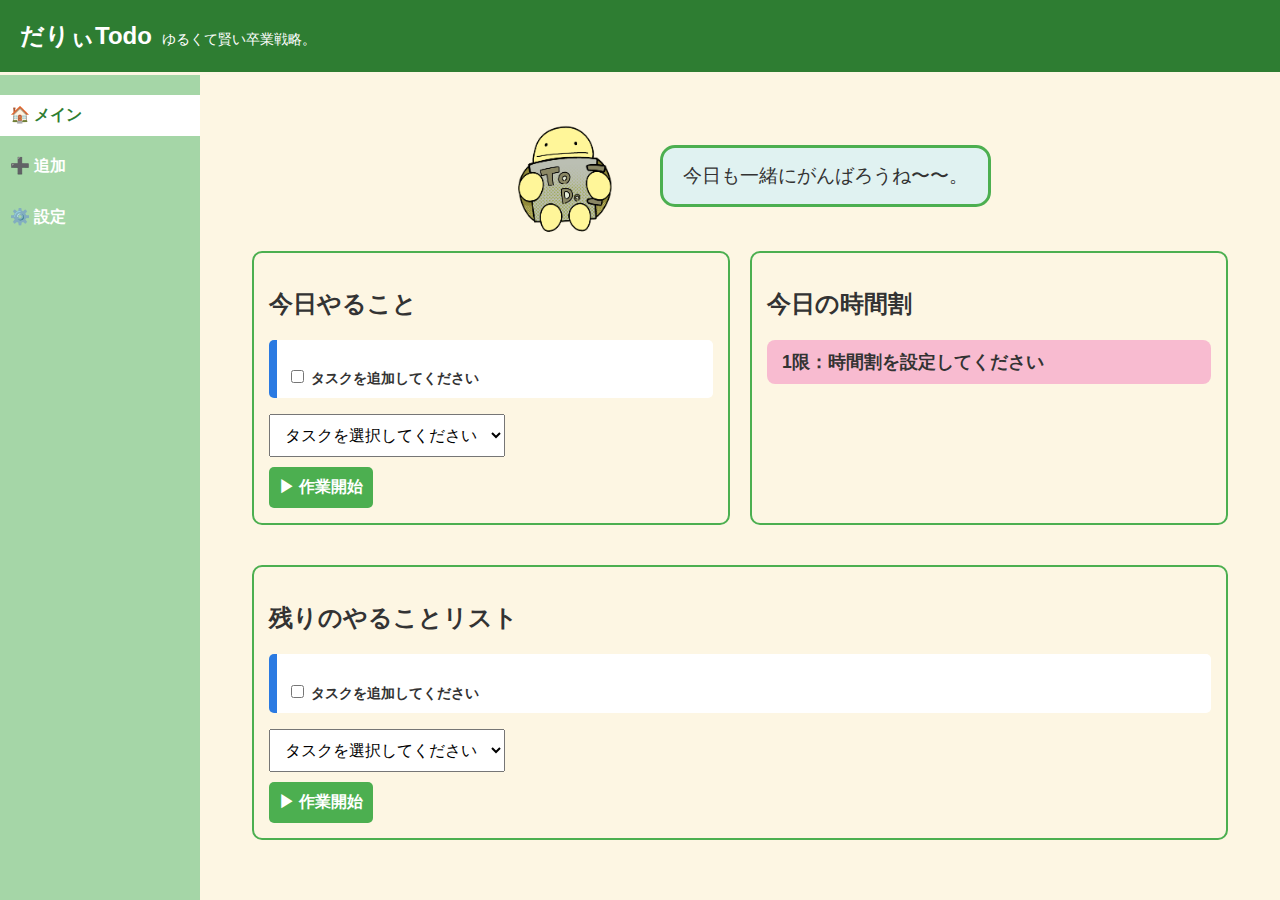
<file: index.html>
<!DOCTYPE html>
<html lang="ja">
<head>
    <meta charset="UTF-8">
    <title>だりぃToDo</title>
    <link rel="stylesheet" href="static/style.css">
    <meta name="viewport" content="width=device-width, initial-scale=1.0">
    <style>
        body {
            margin: 0;
            padding-top: 78px;
            font-family: sans-serif;
        }

        header {
            background-color: #2e7d32;
            color: white;
            padding: 20px;
            position: fixed;
            top: 0;
            left: 0;
            width: 100%;
            z-index: 999;
        }

        header h1 {
            margin: 0;
            color: white;
        }

        header a {
            position: absolute;
            top: 20px;
            right: 20px;
            background: white;
            color: #2e7d32;
            padding: 5px 10px;
            border-radius: 5px;
            text-decoration: none;
        }

        .sidebar {
            background-color: #a5d6a7;
            width: 200px;
            height: 100vh;
            position: fixed;
            top: 75px;
            left: 0;
            padding-top: 20px;
            z-index: 998;
            display: flex;
            flex-direction: column;
        }

        .sidebar a {
            display: block;
            padding: 10px;
            color: white;
            text-decoration: none;
            margin-bottom: 10px;
            font-weight: bold;
        }

        .sidebar a.active {
            background-color: white;
            color: #2e7d32;
        }

        .sidebar a:hover {
            background-color: #81c784;
        }

        .content {
            margin-left: 200px;
            padding: 20px;
        }

        .header-title-group {
            display: flex;
            align-items: baseline;
            gap: 10px;
        }

        .header-title-group h1 {
            margin: 0;
            font-size: 1.5rem;
            color: white;
        }

        .header-title-group .subtitle {
            font-size: 0.9rem;
            color: white;
        }

        label {
            display: block;
            margin-top: 1.2em;
            font-weight: bold;
        }

        button, input, select {
            font-size: 1rem;
            padding: 0.7em;
        }

        @media (max-width: 768px) {
            .sidebar {
                width: 100%;
                height: 60px;
                position: fixed;
                bottom: 0;
                top: auto;
                left: 0;
                background-color: #a5d6a7;
                display: flex;
                flex-direction: row;
                justify-content: space-around;
                align-items: center;
                padding: 0;
                z-index: 1000;
            }

            .sidebar a {
                flex: 1;
                text-align: center;
                padding: 10px 0;
                font-size: 1.5rem;
                color: white;
                border-radius: 0;
                margin-bottom: 0;
            }

            .sidebar a.active {
                background-color: white;
                color: #2e7d32;
            }

            .sidebar a span {
                display: none;
            }

            .content {
                margin-left: 0;
                padding-bottom: 70px; /* 下部固定メニュー分 */
            }
        }

        .task-section {
            display: flex;
            flex-wrap: wrap;
            gap: 20px;
        }
        .task-box, .timetable-box {
            border: 2px solid #4CAF50;
            padding: 15px;
            border-radius: 10px;
            flex: 1;
            min-width: 250px;
        }
        .timetable-item {
            padding: 10px 15px;
            margin: 10px 0;
            border-radius: 8px;
            font-size: 1.1rem;
            font-weight: bold;
        }
        .timetable-item.p1 { background-color: #f8bbd0; }
        .timetable-item.p2 { background-color: #fff59d; }
        .timetable-item.p3 { background-color: #90caf9; }
        .timetable-item.p4 { background-color: #a5d6a7; }
        .timetable-item.p5 { background-color: #ce93d8; }
        .darii-comment {
            margin-top: 3px;
            display: flex;
            align-items: center;
            justify-content: center;
            gap: 20px;
            flex-wrap: wrap;
            text-align: left;
        }

        .darii-comment img {
            height: 150px;
        }

        .darii-comment .speech-bubble {
            background: #e0f2f1;
            padding: 15px 20px;
            border-radius: 15px;
            border: 3px solid #4CAF50;
            font-size: 1.2rem;
            max-width: 400px;
            word-wrap: break-word;
        }

        #start-task-btn, .start-btn-remaining {
            display: block;
            margin-top: 10px;
            background-color: #4CAF50;
            color: white;
            padding: 10px;
            text-align: center;
            border-radius: 5px;
            text-decoration: none;
            font-weight: bold;
            cursor: pointer;
            border: none;
        }
        .task-box label {
            font-size: 0.9rem;
        }
    </style>
</head>
<body>
    <header>
        <div class="header-title-group">
            <h1>だりぃTodo</h1>
            <span class="subtitle">ゆるくて賢い卒業戦略。</span>
        </div>
    </header>

    <div class="sidebar">
        <a href="index.html" class="active">🏠<span> メイン</span></a>
        <a href="templates/add_task.html">➕<span> 追加</span></a>
        <a href="templates/setup.html">⚙️<span> 設定</span></a>
    </div>

    <div class="content">
        <form method="POST">
            <div class="darii-comment">
                <img src="static/darikun.JPEG" alt="だりぃくん">
                <div class="speech-bubble">
                    今日も一緒にがんばろうね〜〜。
                </div>
            </div>

            <div class="task-section">
                <div class="task-box">
                    <h2>今日やること</h2>
                    <ul>
                        <li>
                            <label>
                                <input type="checkbox" class="delete-on-check" name="task_1">
                                タスクを追加してください
                            </label>
                        </li>
                    </ul>
                    <select name="selected_task_id">
                        <option value="">タスクを選択してください</option>
                    </select>
                    <button formaction="#" formmethod="get" id="start-task-btn">▶ 作業開始</button>
                </div>

                <div class="timetable-box">
                    <h2>今日の時間割</h2>
                    <div class="timetable-item p1">1限：時間割を設定してください</div>
                </div>
            </div>

            <div class="task-box" style="margin-top: 40px;">
                <h2>残りのやることリスト</h2>
                <ul>
                    <li>
                        <label>
                            <input type="checkbox" class="delete-on-check" name="remaining_task_1">
                            タスクを追加してください
                        </label>
                    </li>
                </ul>

                <select name="selected_remaining_task_id">
                    <option value="">タスクを選択してください</option>
                </select>
                <button formaction="#" formmethod="get" class="start-btn-remaining">
                    ▶ 作業開始
                </button>
            </div>
        </form>
    </div>
</body>
</html>
</file>
<file: static/style.css>
body {
    font-family: sans-serif;
    background: #fdf6e3;
    padding: 2rem;
    color: #333;
}

h1 {
    color: #2a7ae2;
}

ul {
    list-style-type: none;
    padding: 0;
}

li {
    background: #fff;
    margin-bottom: 10px;
    padding: 10px;
    border-left: 8px solid #2a7ae2;
    border-radius: 5px;
}
</file>
